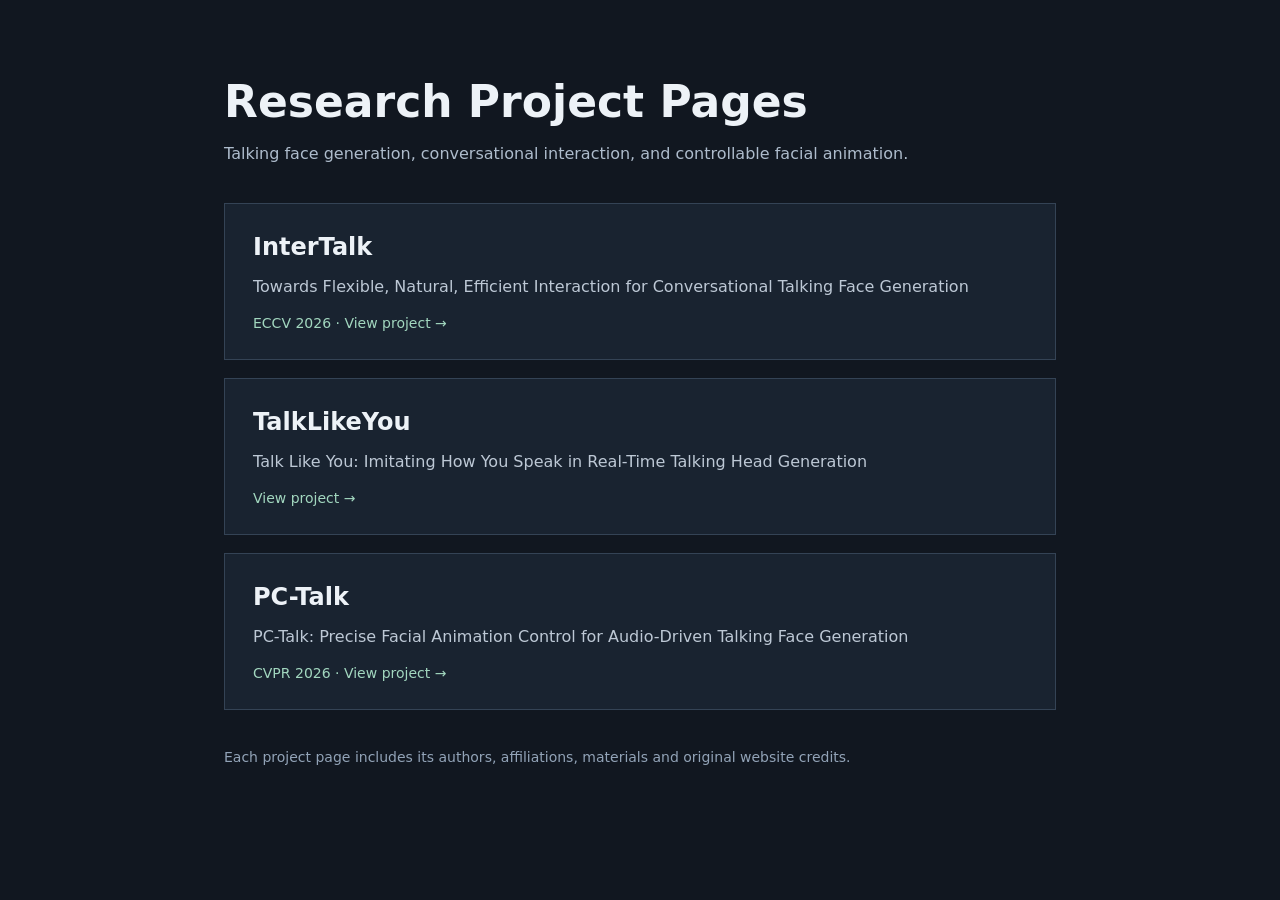
<file: index.html>
<!doctype html>
<html lang="en">
<head>
  <meta charset="utf-8">
  <meta name="viewport" content="width=device-width, initial-scale=1">
  <meta name="description" content="Research project pages for InterTalk, TalkLikeYou and PC-Talk.">
  <title>Research Project Pages | Baiqin Wang</title>
  <style>
    :root { color-scheme: dark; }
    * { box-sizing: border-box; }
    body { margin: 0; background: #111720; color: #edf2f7; font: 16px/1.65 system-ui, sans-serif; }
    main { width: min(880px, 100%); margin: auto; padding: 76px 24px 48px; }
    h1 { margin: 0 0 12px; font-size: clamp(30px, 6vw, 44px); line-height: 1.2; }
    .intro { margin: 0 0 36px; color: #aebccc; }
    .projects { display: grid; gap: 18px; }
    .project { display: block; padding: 24px 28px; border: 1px solid #344355; background: #192330; color: inherit; text-decoration: none; }
    .project:hover { border-color: #87c5ad; background: #1e2b3a; }
    .project:focus-visible { outline: 3px solid #87c5ad; outline-offset: 4px; }
    h2 { margin: 0 0 6px; font-size: 24px; }
    .project p { margin: 0; color: #bdc8d5; }
    .venue { display: block; margin-top: 12px; color: #a2d7bf; font-size: 14px; }
    footer { margin-top: 36px; color: #92a3b7; font-size: 14px; }
  </style>
</head>
<body>
  <main>
    <h1>Research Project Pages</h1>
    <p class="intro">Talking face generation, conversational interaction, and controllable facial animation.</p>
    <nav class="projects" aria-label="Research projects">
      <a class="project" href="InterTalk/">
        <h2>InterTalk</h2>
        <p>Towards Flexible, Natural, Efficient Interaction for Conversational Talking Face Generation</p>
        <span class="venue">ECCV 2026 &middot; View project &rarr;</span>
      </a>
      <a class="project" href="TalkLikeYou/">
        <h2>TalkLikeYou</h2>
        <p>Talk Like You: Imitating How You Speak in Real-Time Talking Head Generation</p>
        <span class="venue">View project &rarr;</span>
      </a>
      <a class="project" href="PC-Talk/">
        <h2>PC-Talk</h2>
        <p>PC-Talk: Precise Facial Animation Control for Audio-Driven Talking Face Generation</p>
        <span class="venue">CVPR 2026 &middot; View project &rarr;</span>
      </a>
    </nav>
    <footer>Each project page includes its authors, affiliations, materials and original website credits.</footer>
  </main>
</body>
</html>
</file>
